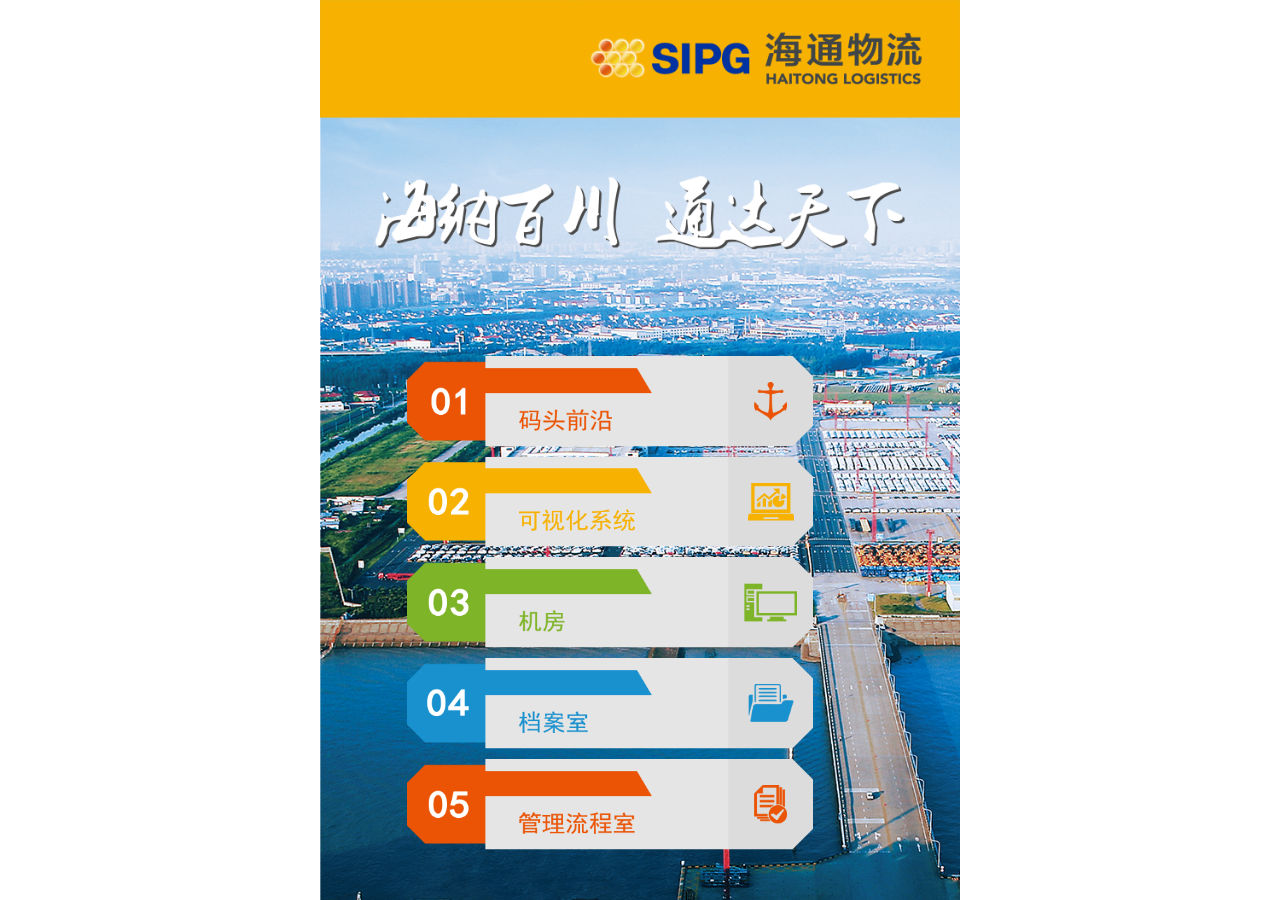
<file: index.html>
<!DOCTYPE html>
<html>
    <head>
        <meta charset="utf-8">
        <title>海通物流</title>
        <meta name="viewport" content="width=device-width,minimum-scale=1.0,maximum-scale=1.0,user-scalable=no">
        <meta name="format-detection" content="telephone=no, address=no">
        <link rel="stylesheet" href="css/index.css" media="screen" title="no title" charset="utf-8">
    </head>
    <body>
        <div class="wrap">
            <div class="index" id="index">
                <div class="btn-g">
                    <a href="matou.html" class="btn">
                        <img src="image/index_btn_1.png" alt="">
                    </a>
                    <a href="keshihua.html" class="btn">
                        <img src="image/index_btn_2.png" alt="">
                    </a>
                    <a href="jifang.html" class="btn">
                        <img src="image/index_btn_3.png" alt="">
                    </a>
                    <a href="danganshi.html" class="btn">
                        <img src="image/index_btn_4.png" alt="">
                    </a>
                    <a href="guanli.html" class="btn">
                        <img src="image/index_btn_5.png" alt="">
                    </a>
                </div>
            </div>
        </div>
    </body>
</html>
</file>
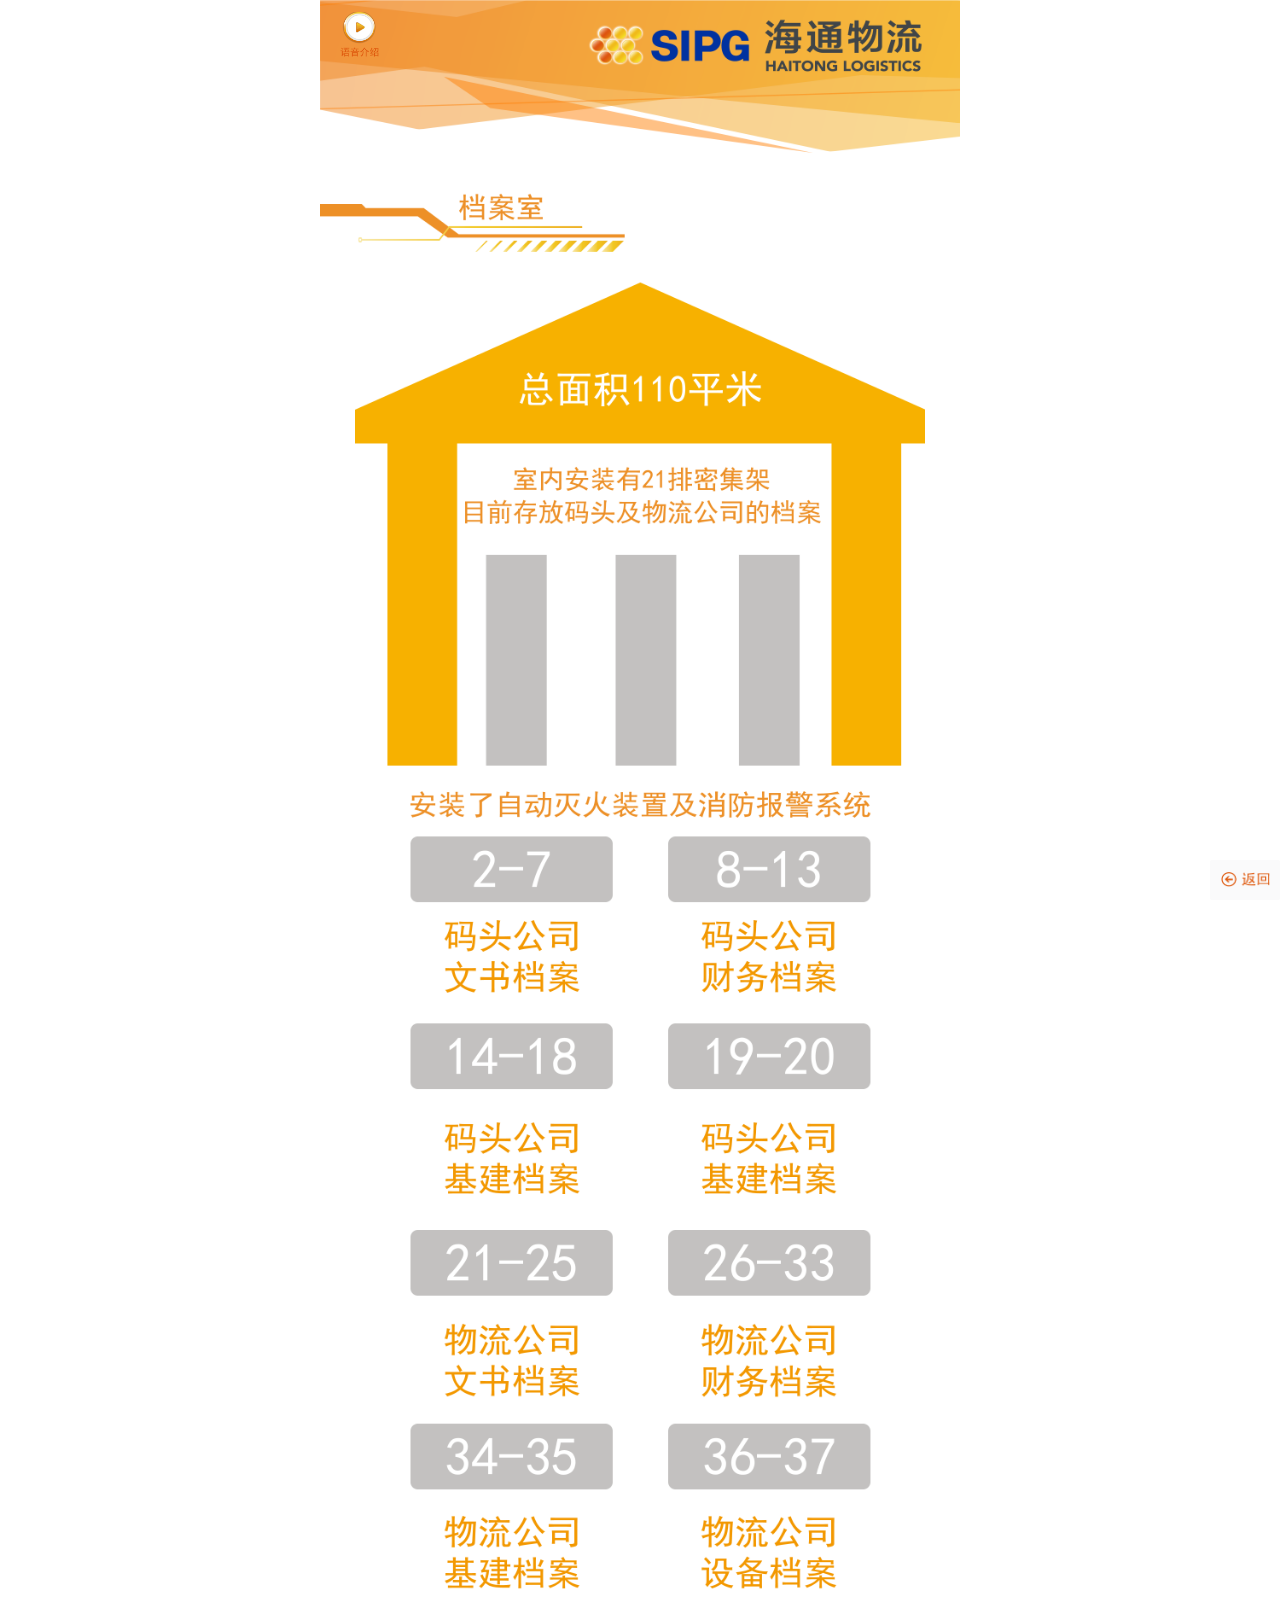
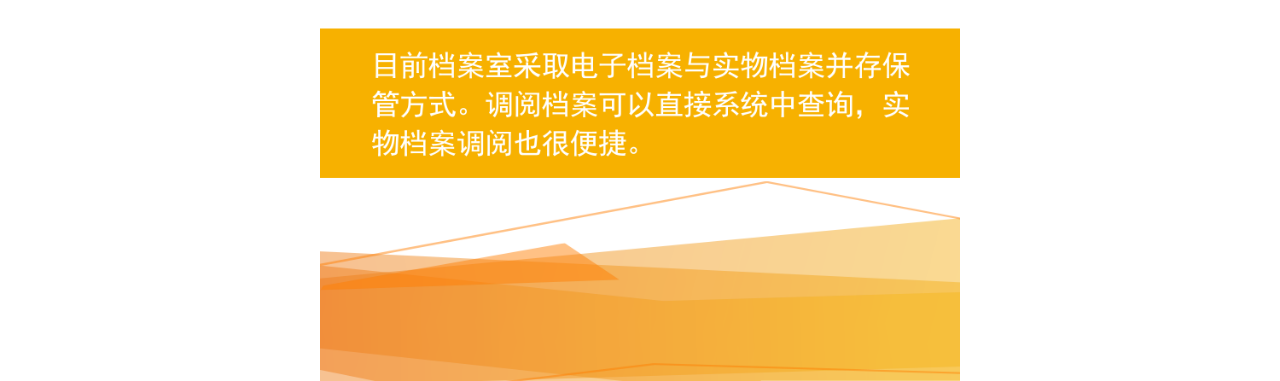
<file: danganshi.html>
<!DOCTYPE html>
<html>
    <head>
        <meta charset="utf-8">
        <title>海通物流</title>
        <meta name="viewport" content="width=device-width,minimum-scale=1.0,maximum-scale=1.0,user-scalable=no">
        <meta name="format-detection" content="telephone=no, address=no">
        <link rel="stylesheet" href="css/index.css" media="screen" title="no title" charset="utf-8">
    </head>
    <body>
        <div class="wrap">

            <div class="danganshi" id="danganshi">
                <div class="player">
                    <audio src="mp3/danganshi.mp3"></audio>
                </div>
                <div class="details">
                    <img src="image/danganshi_details_1.png" alt="" />
                </div>
            </div>
            <a class="back" id="goBack" href="index.html">
            </a>
        </div>
        <script type="text/javascript" src="js/zepto.min.js"></script>
        <script type="text/javascript">
            var $palyer = $('.player');
            $palyer.on('click',function() {
                var $audio = $(this).find('audio');
                if($audio.length > 0){
                    $audio = $audio[0];
                }
                if($audio.paused){
                    $audio.play();
                }else{
                    $audio.pause();
                }
            });
        </script>
    </body>
</html>
</file>
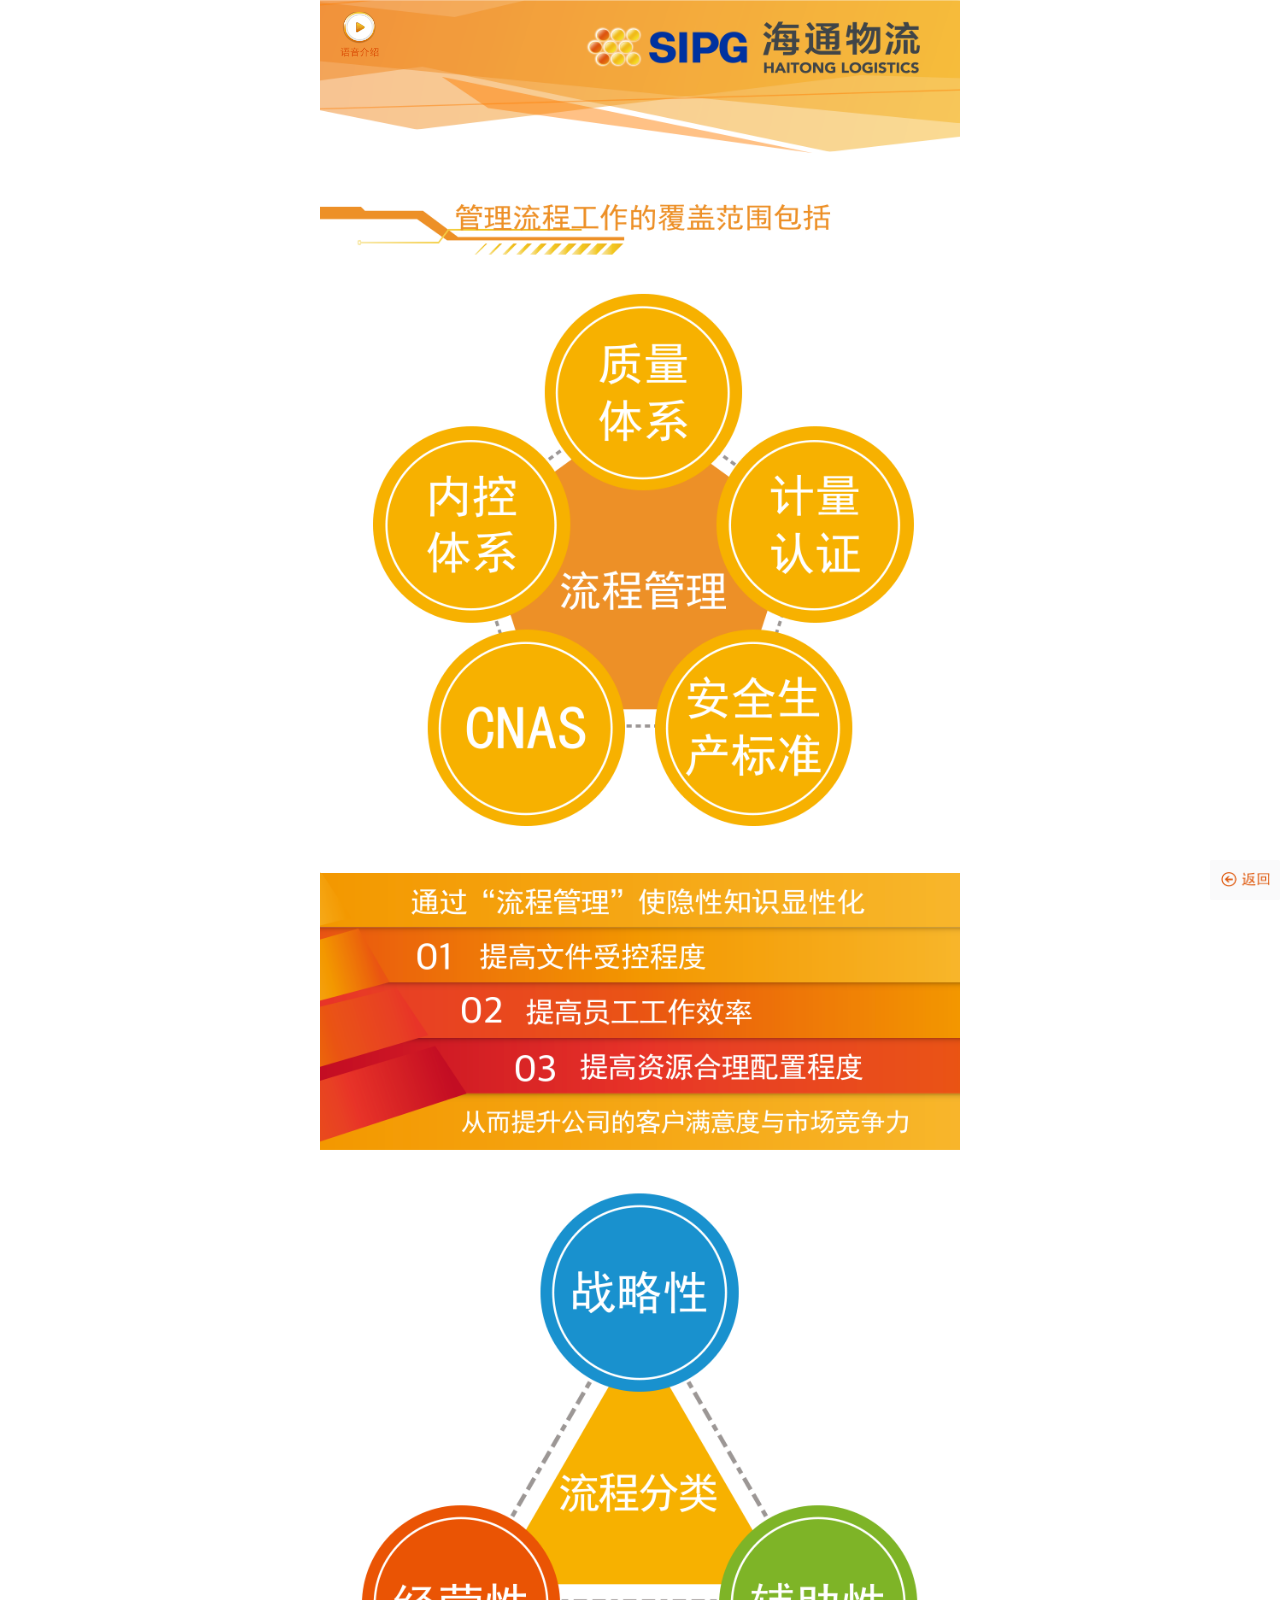
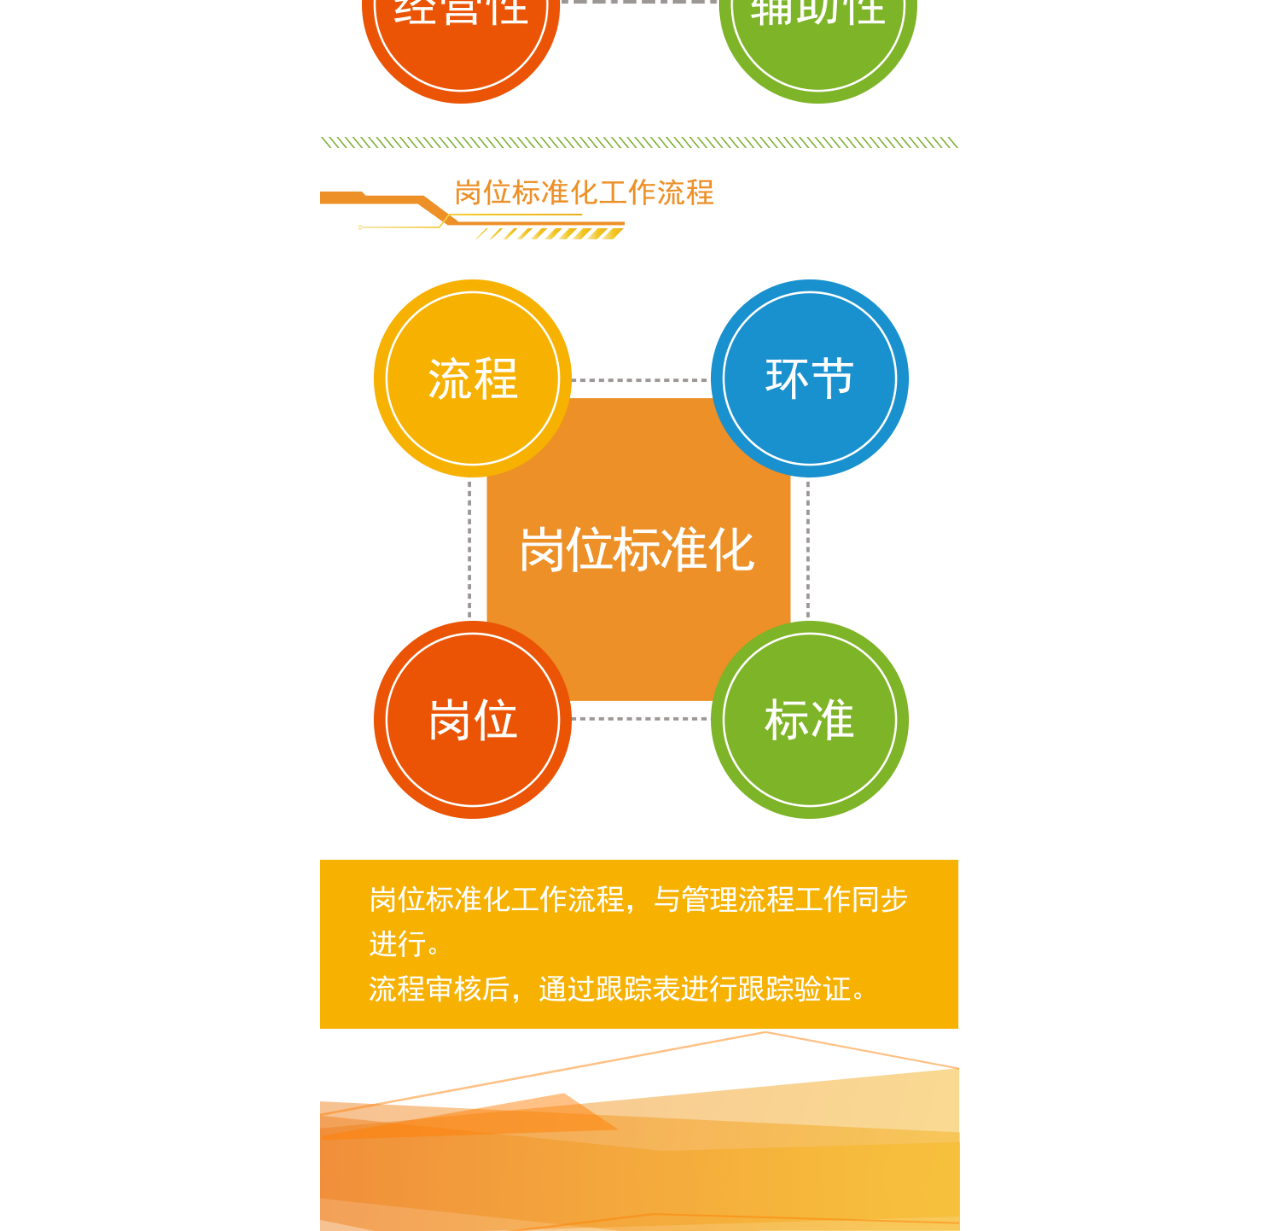
<file: guanli.html>
<!DOCTYPE html>
<html>
    <head>
        <meta charset="utf-8">
        <title>海通物流</title>
        <meta name="viewport" content="width=device-width,minimum-scale=1.0,maximum-scale=1.0,user-scalable=no">
        <meta name="format-detection" content="telephone=no, address=no">
        <link rel="stylesheet" href="css/index.css" media="screen" title="no title" charset="utf-8">
    </head>
    <body>
        <div class="wrap">
            <div class="guanli" id="guanli">
                <div class="player">
                    <audio src="mp3/guanli.mp3"></audio>
                </div>
                <div class="details">
                    <img src="image/guanli_details_1.png" alt="" />
                </div>
                <div class="details">
                    <img src="image/guanli_details_2.png" alt="" />
                </div>
                <div class="details">
                    <img src="image/guanli_details_3.png" alt="" />
                </div>
            </div>
            <a class="back" id="goBack" href="index.html">
            </a>
        </div>
        <script type="text/javascript" src="js/zepto.min.js"></script>
        <script type="text/javascript">
            var $palyer = $('.player');
            $palyer.on('click',function() {
                var $audio = $(this).find('audio');
                if($audio.length > 0){
                    $audio = $audio[0];
                }
                if($audio.paused){
                    $audio.play();
                }else{
                    $audio.pause();
                }
            });
        </script>
    </body>
</html>
</file>
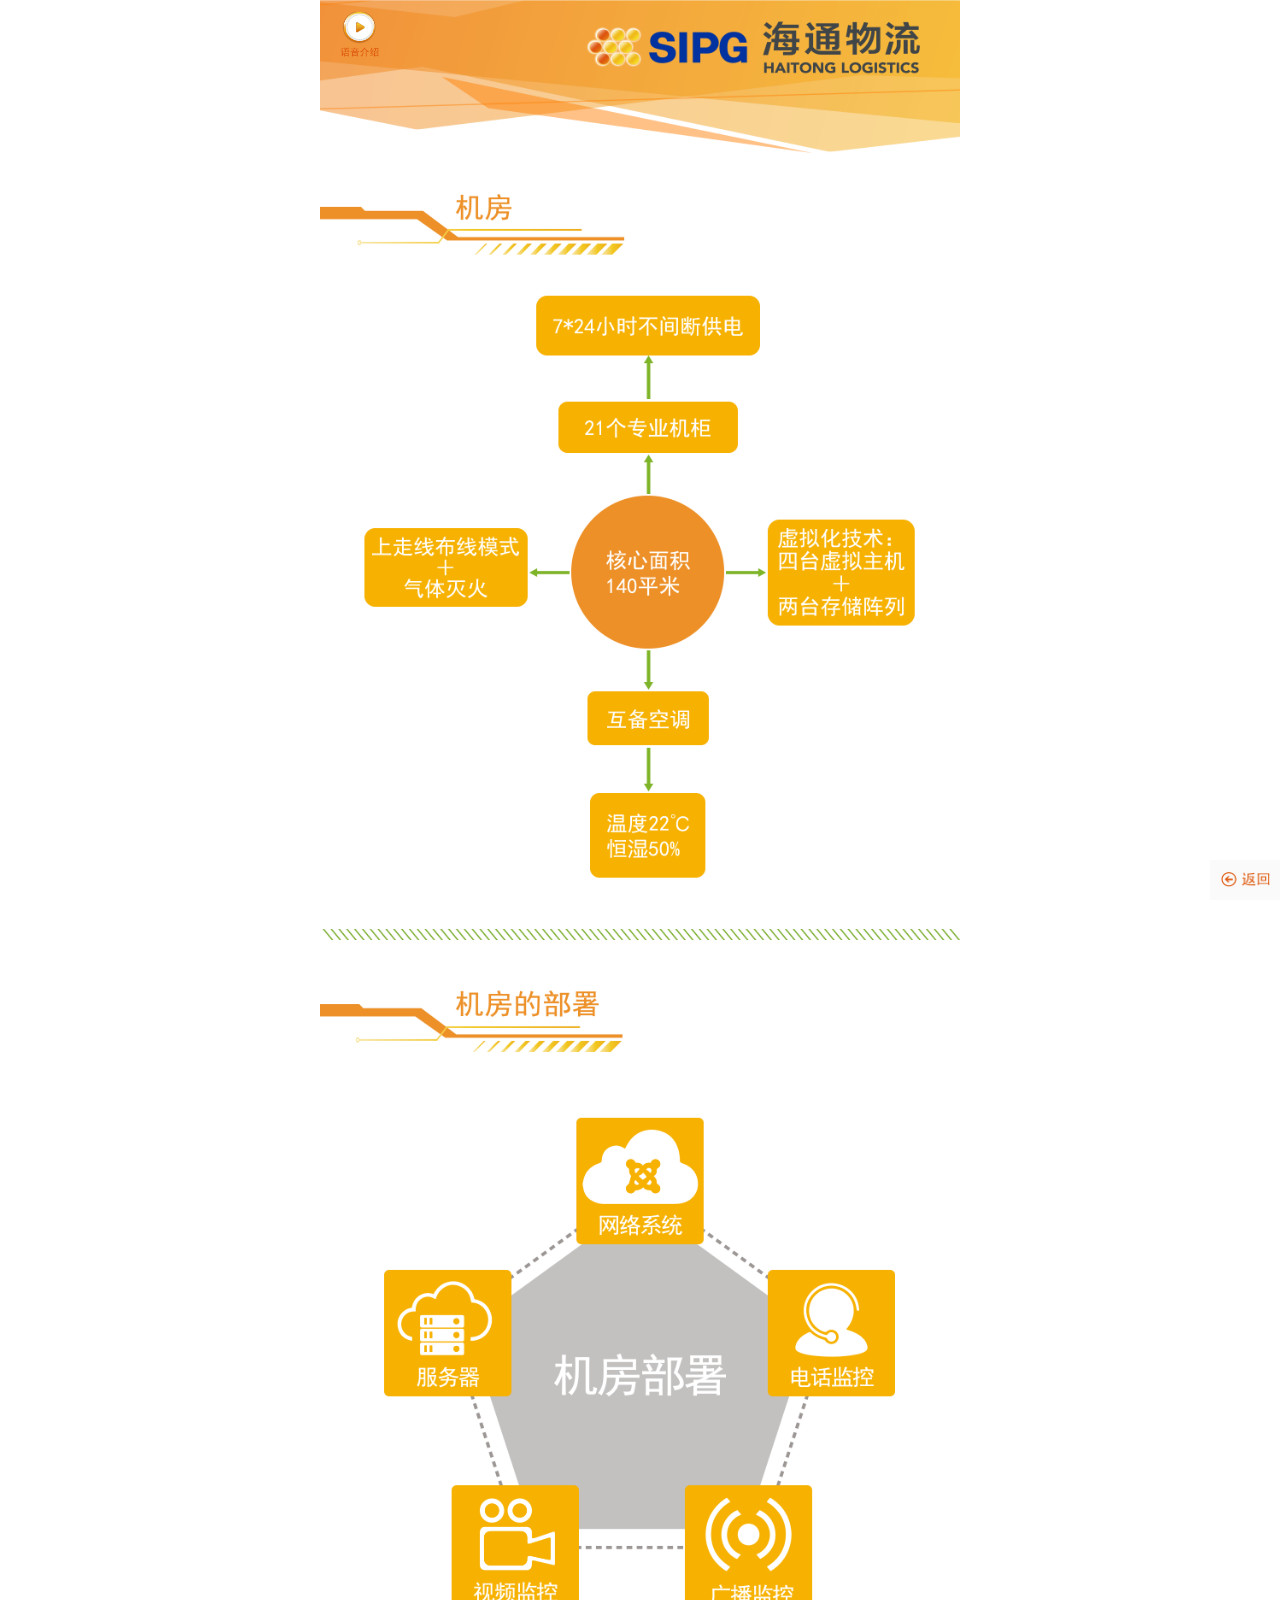
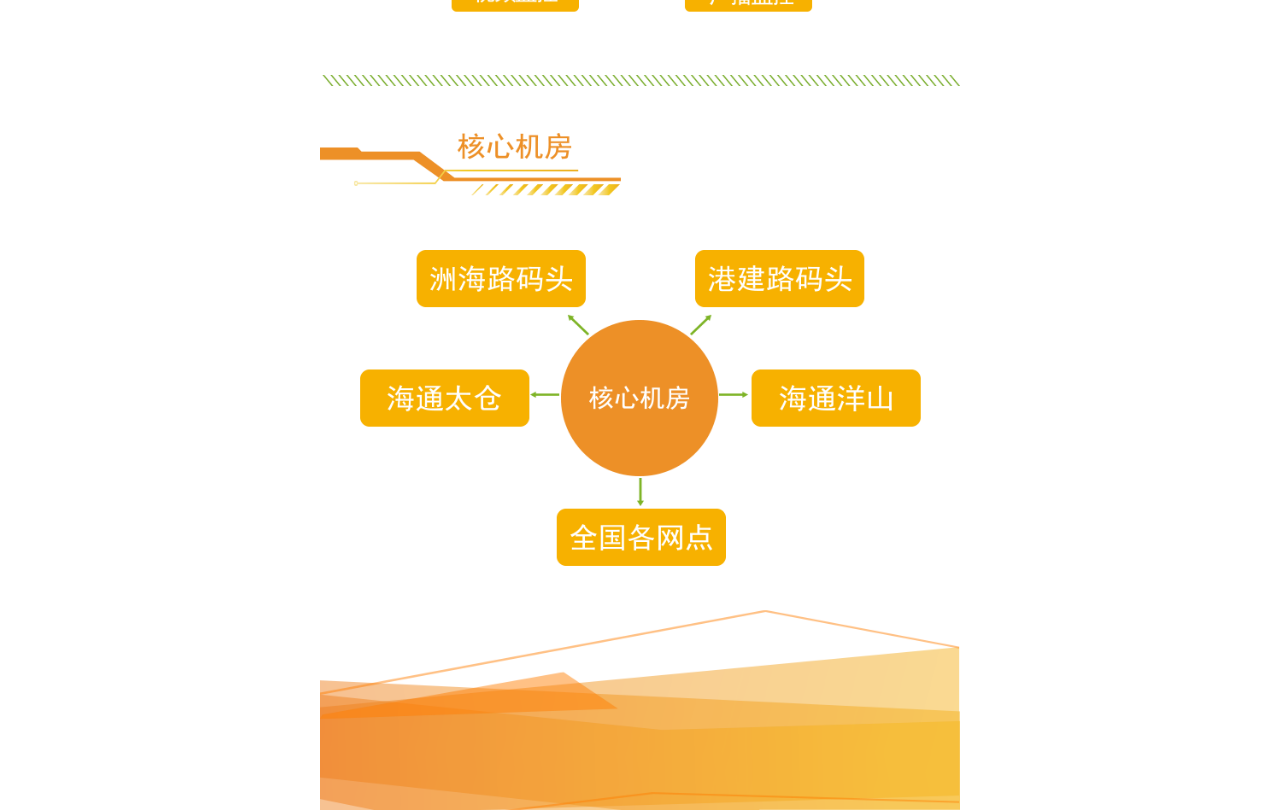
<file: jifang.html>
<!DOCTYPE html>
<html>
    <head>
        <meta charset="utf-8">
        <title>海通物流</title>
        <meta name="viewport" content="width=device-width,minimum-scale=1.0,maximum-scale=1.0,user-scalable=no">
        <meta name="format-detection" content="telephone=no, address=no">
        <link rel="stylesheet" href="css/index.css" media="screen" title="no title" charset="utf-8">
    </head>
    <body>
        <div class="wrap">
            <div class="jifang" id="jifang">
                <div class="player">
                    <audio src="mp3/jifang.mp3"></audio>
                </div>
                <div class="details">
                    <img src="image/jifang_details_1.png" alt="" />
                </div>
                <div class="details">
                    <img src="image/jifang_details_2.png" alt="" />
                </div>
                <div class="details">
                    <img src="image/jifang_details_3.png" alt="" />
                </div>
            </div>
            <a class="back" id="goBack" href="index.html">
            </a>
        </div>
        <script type="text/javascript" src="js/zepto.min.js"></script>
        <script type="text/javascript">
            var $palyer = $('.player');
            $palyer.on('click',function() {
                var $audio = $(this).find('audio');
                if($audio.length > 0){
                    $audio = $audio[0];
                }
                if($audio.paused){
                    $audio.play();
                }else{
                    $audio.pause();
                }
            });
        </script>
    </body>
</html>
</file>
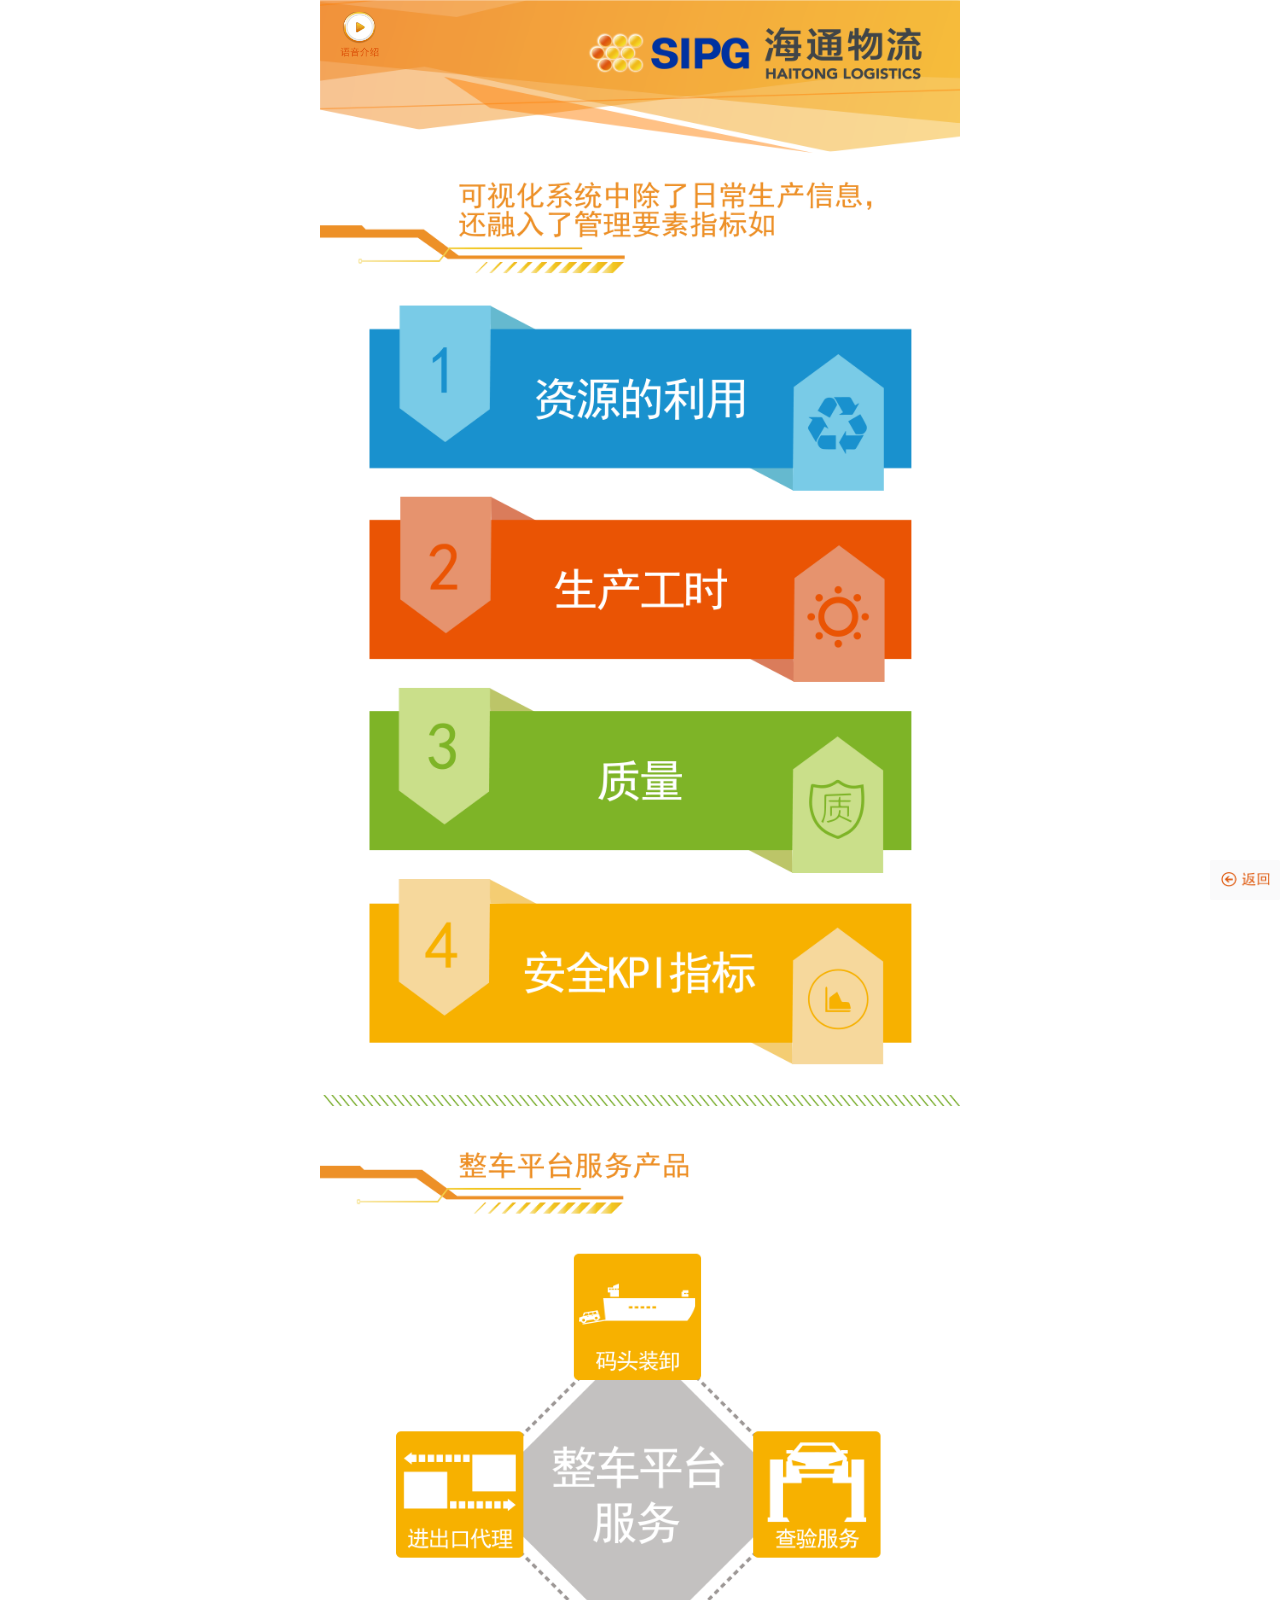
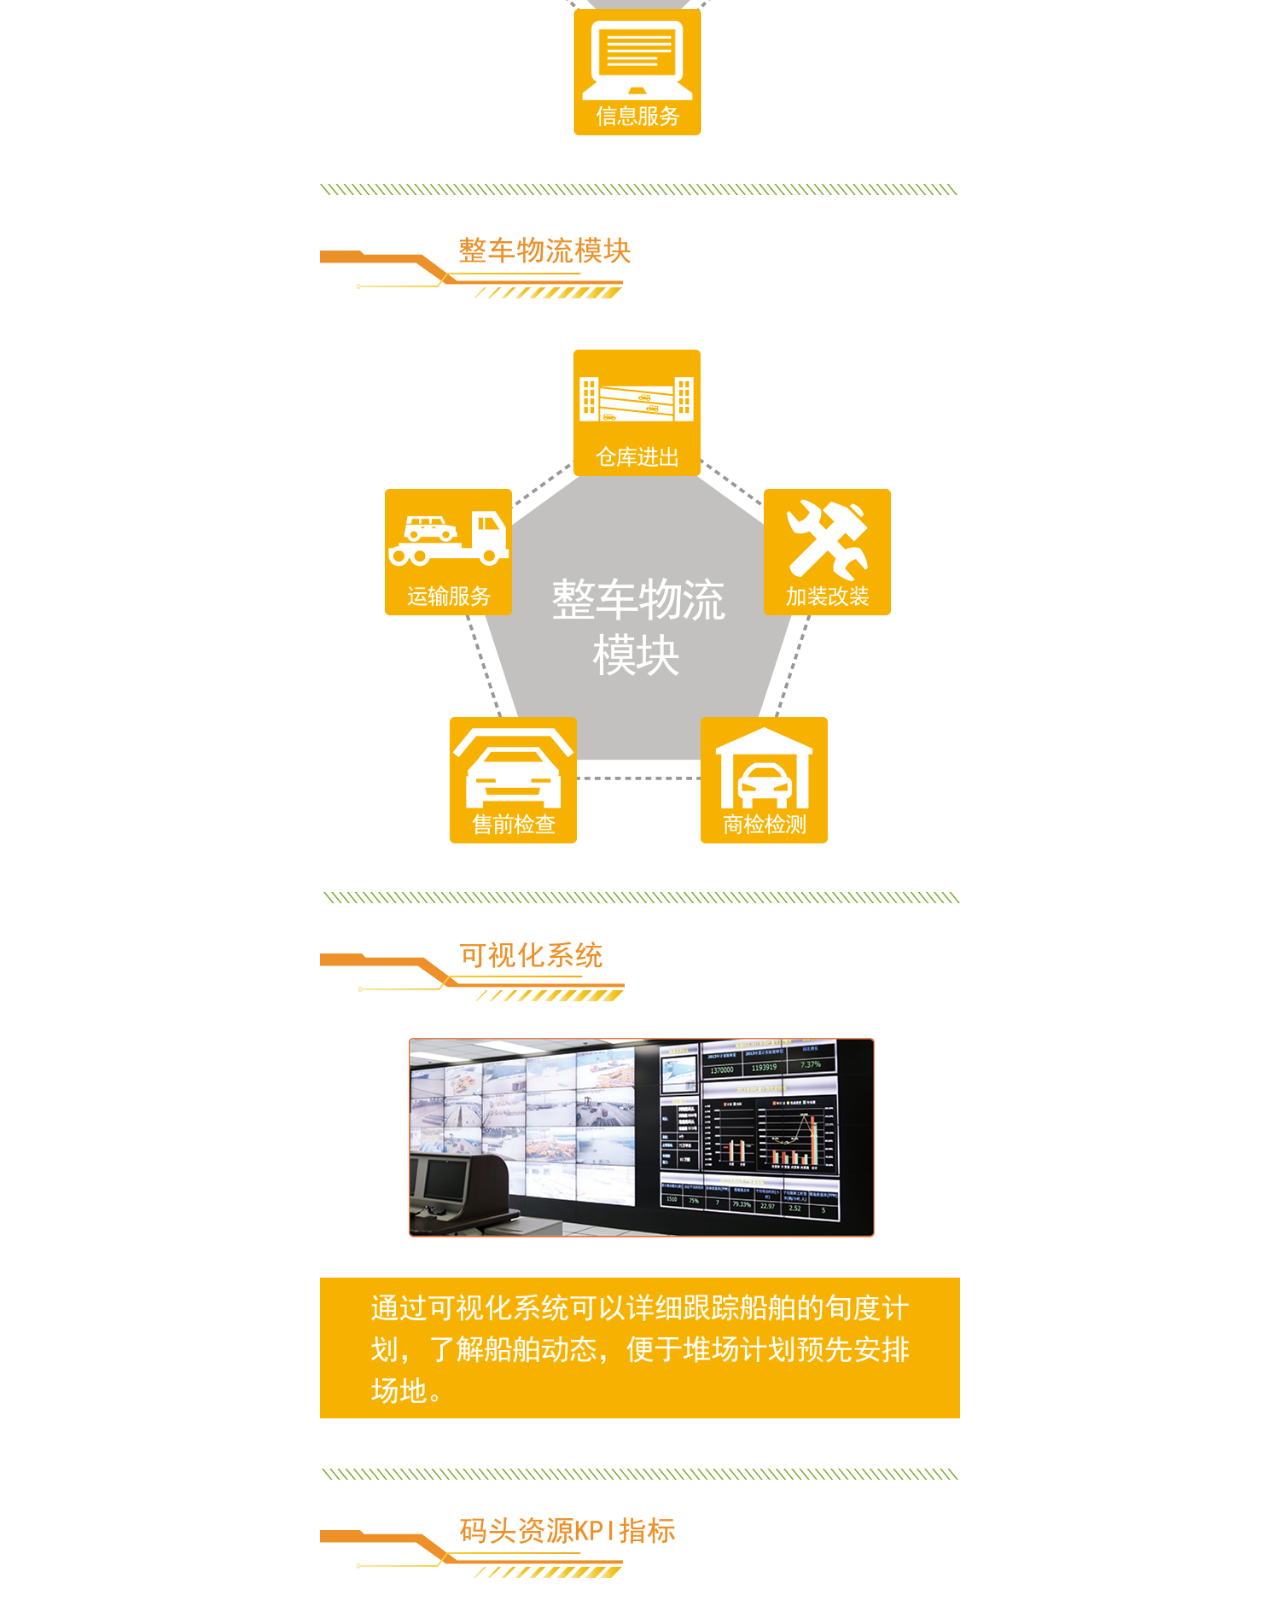
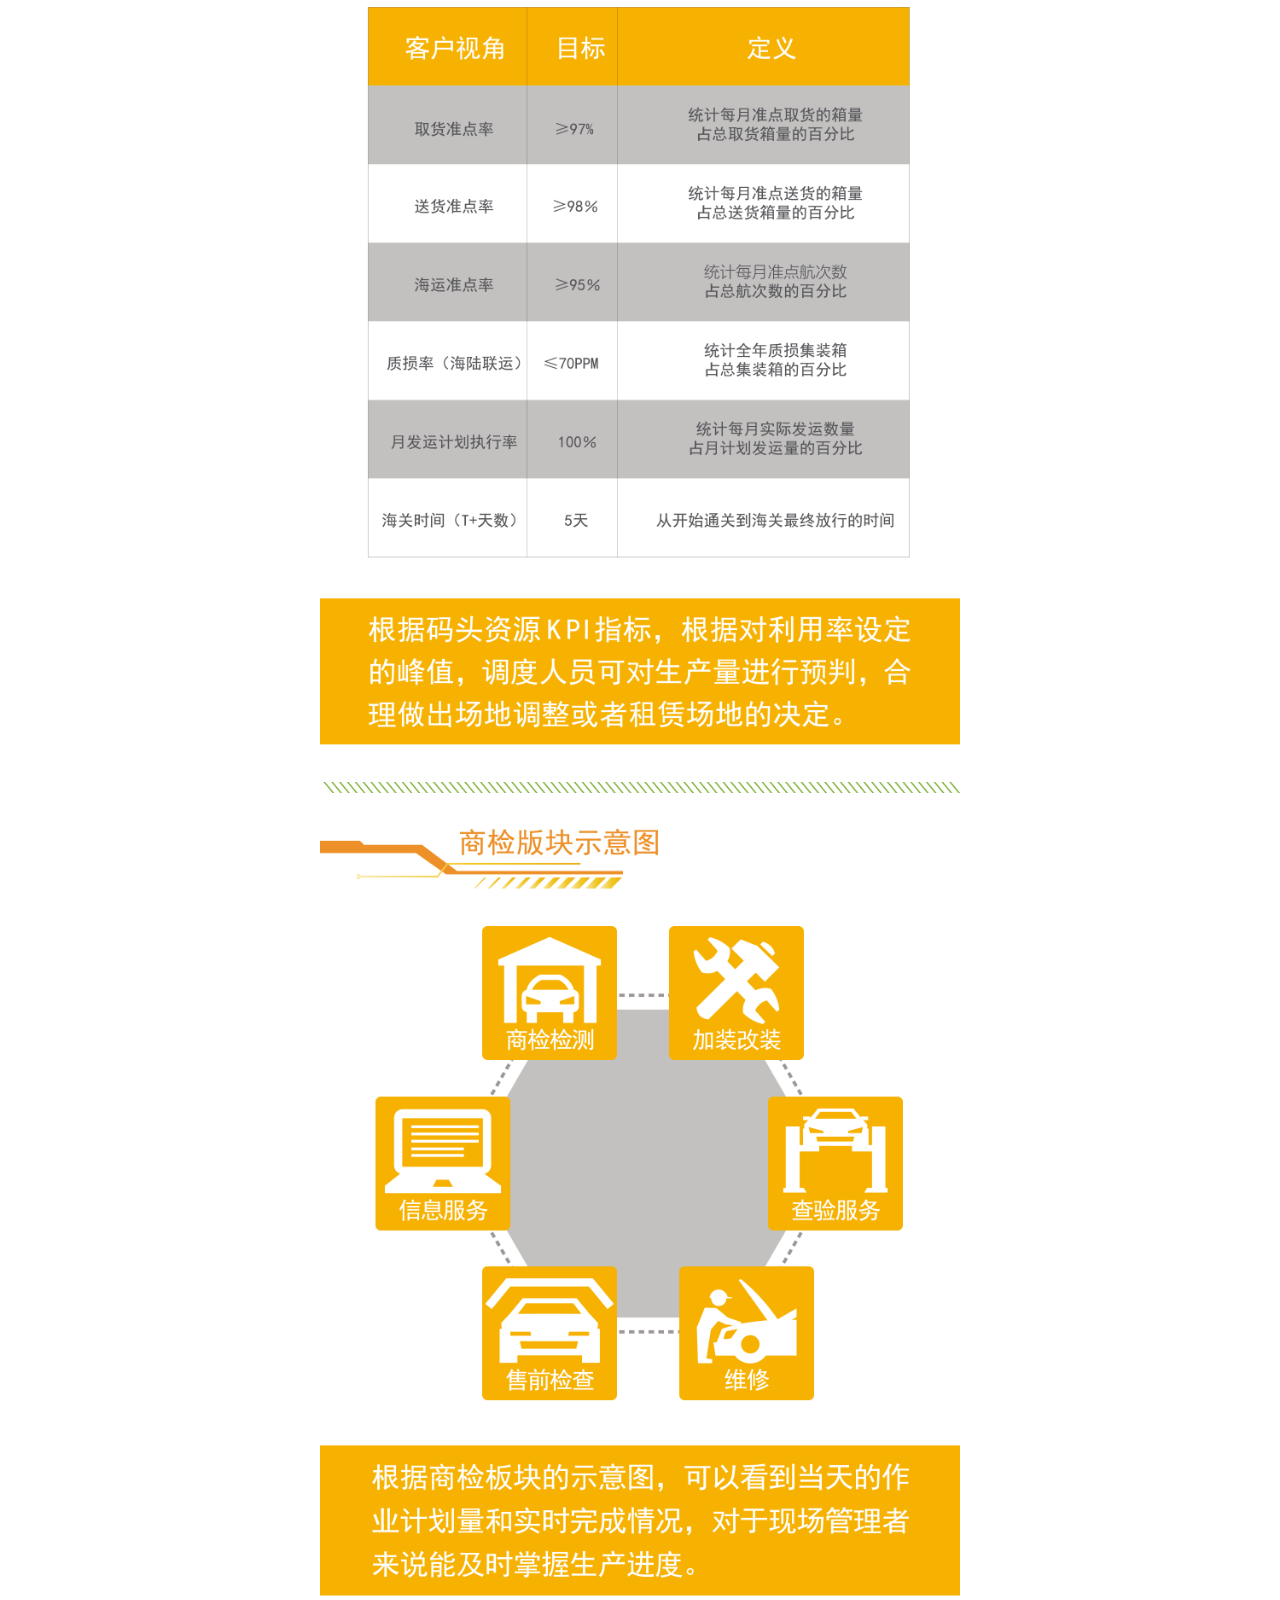
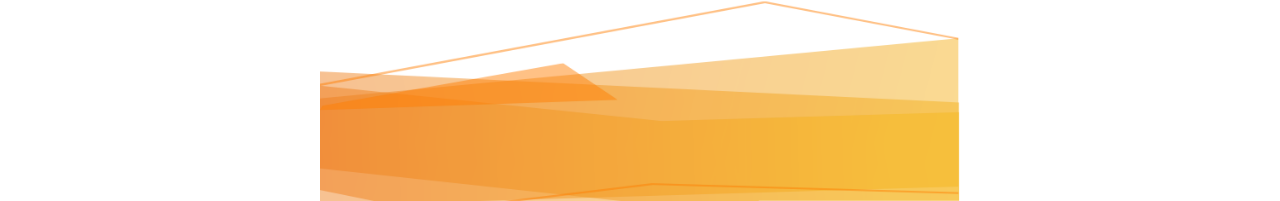
<file: keshihua.html>
<!DOCTYPE html>
<html>
    <head>
        <meta charset="utf-8">
        <title>海通物流</title>
        <meta name="viewport" content="width=device-width,minimum-scale=1.0,maximum-scale=1.0,user-scalable=no">
        <meta name="format-detection" content="telephone=no, address=no">
        <link rel="stylesheet" href="css/index.css" media="screen" title="no title" charset="utf-8">
    </head>
    <body>
        <div class="wrap">
            <div class="keshihua" id="keshihua">
                <div class="player">
                    <audio src="mp3/keshihua.mp3"></audio>
                </div>
                <div class="details">
                    <img src="image/keshihua_details_1.png" alt="" />
                </div>
                <div class="details">
                    <img src="image/keshihua_details_2.png" alt="" />
                </div>
                <div class="details">
                    <img src="image/keshihua_details_3.png" alt="" />
                </div>
                <div class="details">
                    <img src="image/keshihua_details_4.png" alt="" />
                </div>
                <div class="details">
                    <img src="image/keshihua_details_5.png" alt="" />
                </div>
                <div class="details">
                    <img src="image/keshihua_details_6.png" alt="" />
                </div>
            </div>
            <a class="back" id="goBack" href="index.html">
            </a>
        </div>
        <script type="text/javascript" src="js/zepto.min.js"></script>
        <script type="text/javascript">
            var $palyer = $('.player');
            $palyer.on('click',function() {
                var $audio = $(this).find('audio');
                if($audio.length > 0){
                    $audio = $audio[0];
                }
                if($audio.paused){
                    $audio.play();
                }else{
                    $audio.pause();
                }
            });
        </script>
    </body>
</html>
</file>
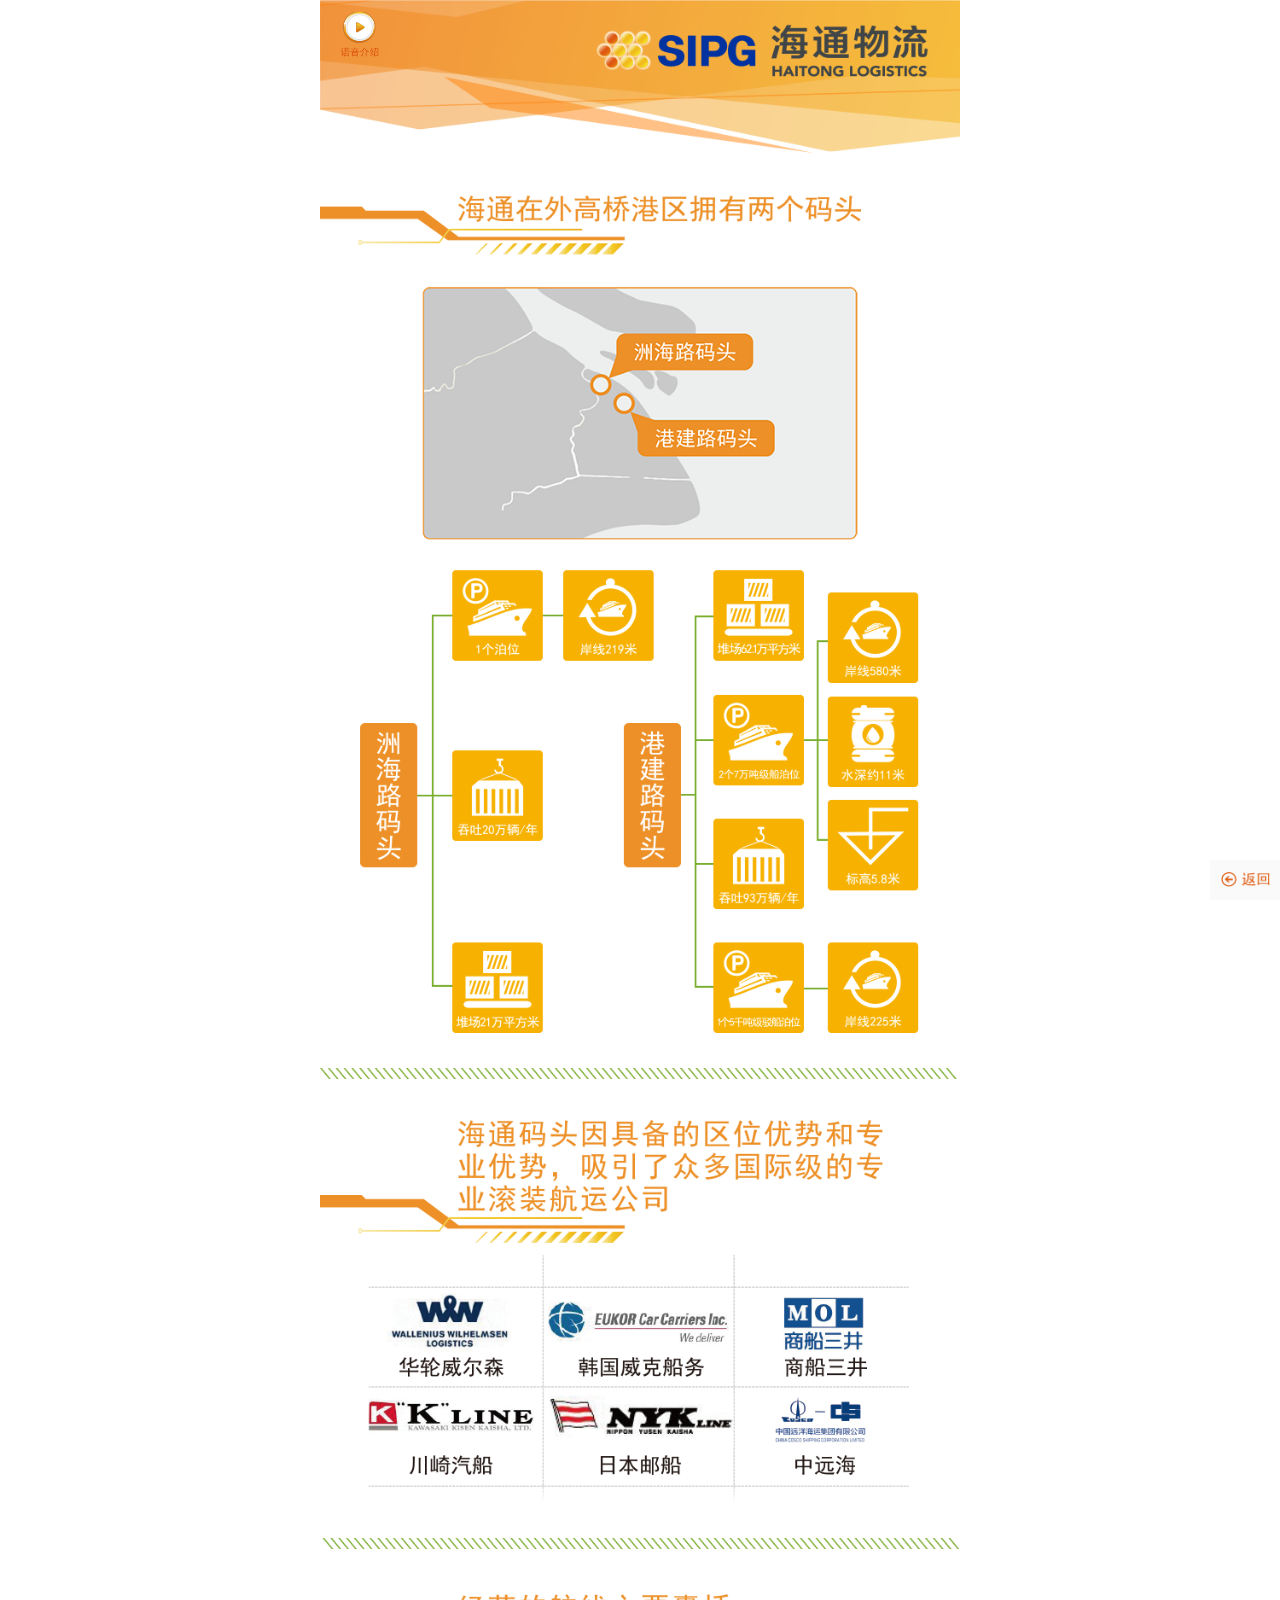
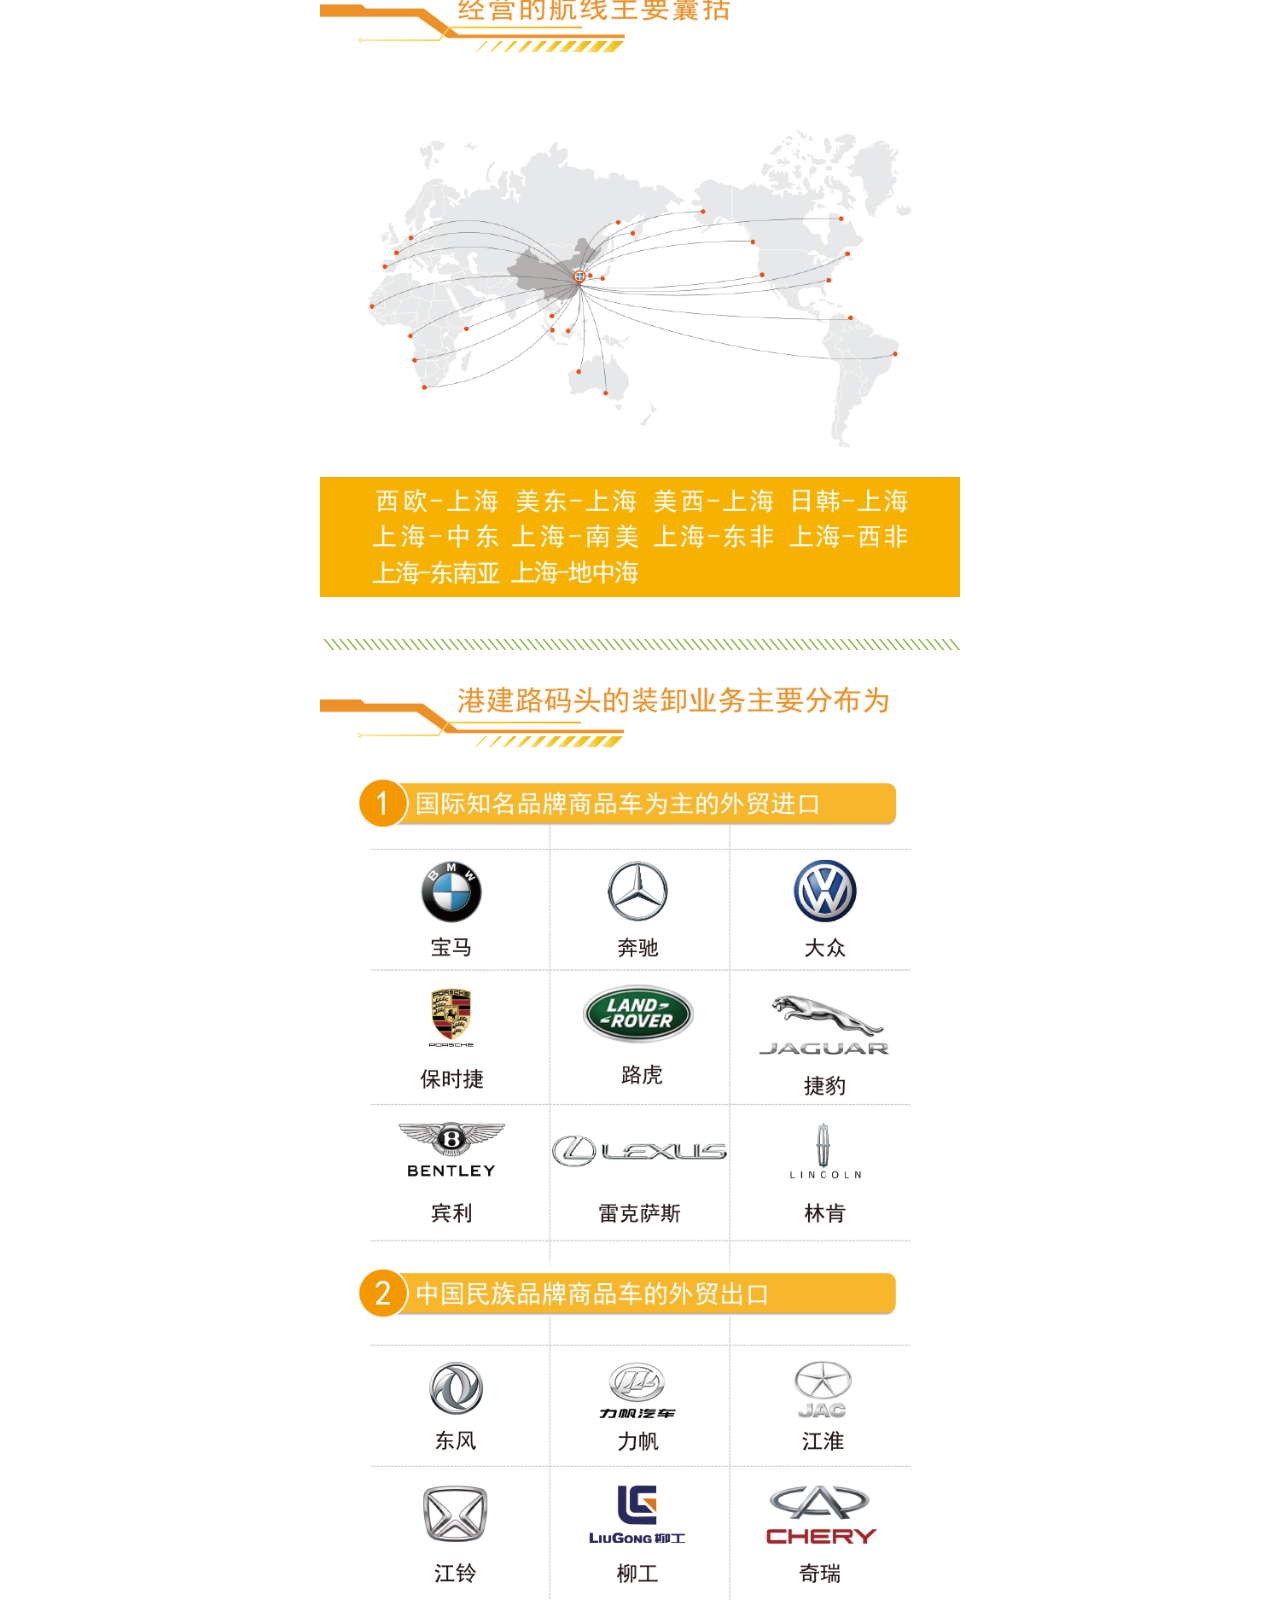
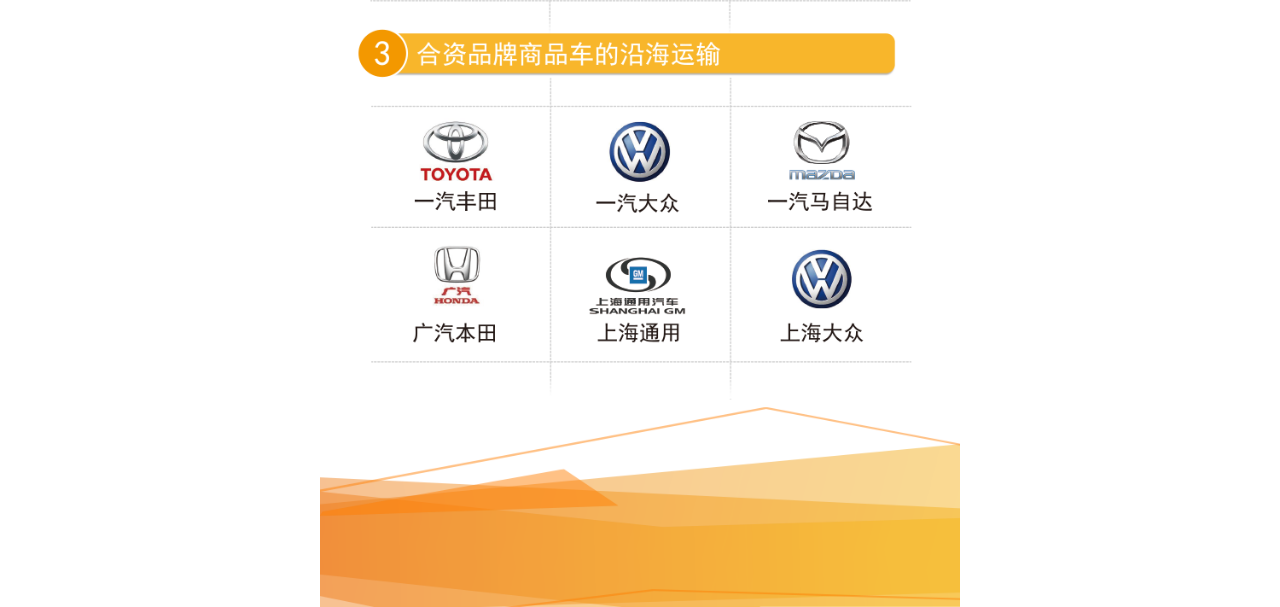
<file: matou.html>
<!DOCTYPE html>
<html>
    <head>
        <meta charset="utf-8">
        <title>海通物流</title>
        <meta name="viewport" content="width=device-width,minimum-scale=1.0,maximum-scale=1.0,user-scalable=no">
        <meta name="format-detection" content="telephone=no, address=no">
        <link rel="stylesheet" href="css/index.css" media="screen" title="no title" charset="utf-8">
    </head>
    <body>
        <div class="wrap">
            <div class="matou" id="matou">
                <div class="player">
                    <audio src="mp3/matou.mp3"></audio>
                </div>
                <div class="details">
                    <img src="image/matou_details_1.png" alt="" />
                </div>
                <div class="details">
                    <img src="image/matou_details_2.png" alt="" />
                </div>
                <div class="details">
                    <img src="image/matou_details_3.png" alt="" />
                </div>
                <div class="details">
                    <img src="image/matou_details_4.png" alt="" />
                </div>
                <div class="details">
                    <img src="image/matou_details_5.png" alt="" />
                </div>
            </div>
            <a class="back" id="goBack" href="index.html">
            </a>
        </div>
        <script type="text/javascript" src="js/zepto.min.js"></script>
        <script type="text/javascript">
            var $palyer = $('.player');
            $palyer.on('click',function() {
                var $audio = $(this).find('audio');
                if($audio.length > 0){
                    $audio = $audio[0];
                }
                if($audio.paused){
                    $audio.play();
                }else{
                    $audio.pause();
                }
            });
        </script>
    </body>
</html>
</file>
<file: css/index.css>
body,div,p,li,img{
    margin: 0;
    padding: 0;
}
html,body{
    height: 100%;
}
.wrap{
    min-height: 100%;
    height: 100%;
    max-width: 640px;
    margin: 0 auto;
    font-size: 14px;
}
.wrap img{
    width: 100%;
    display: block;
}
.index{
    height: 100%;
    background: transparent url(../image/index_bg.png) no-repeat 0 0;
    background-size: 100%;
    position: relative;
}
.index .btn-g{
    padding-top: 40%;
    position: absolute;
    left: 0;
    bottom: 40px;
}
.index .btn{
    display: block;
    width: 70%;
    margin: 10px auto;
}
.matou,
.keshihua,
.jifang,
.danganshi,
.guanli{
    position: relative;
}
.wrap .player{
    position: absolute;
    left: 20px;
    top: 10px;
    width: 40px;
    height: 50px;
    background: transparent url(../image/player.png) no-repeat center center;
    background-size: 100%;
}
.wrap .back{
    display: block;
    position: fixed;
    right: 0;
    bottom: 0;
    width: 50px;
    height: 40px;
    background: rgba(231, 232, 233, 0.2) url(../image/back.png) no-repeat center center;
    padding: 0 10px;
    background-size: 70%;
    border-radius: 2px;
}
.wrap audio{
    display: none;
}
</file>
